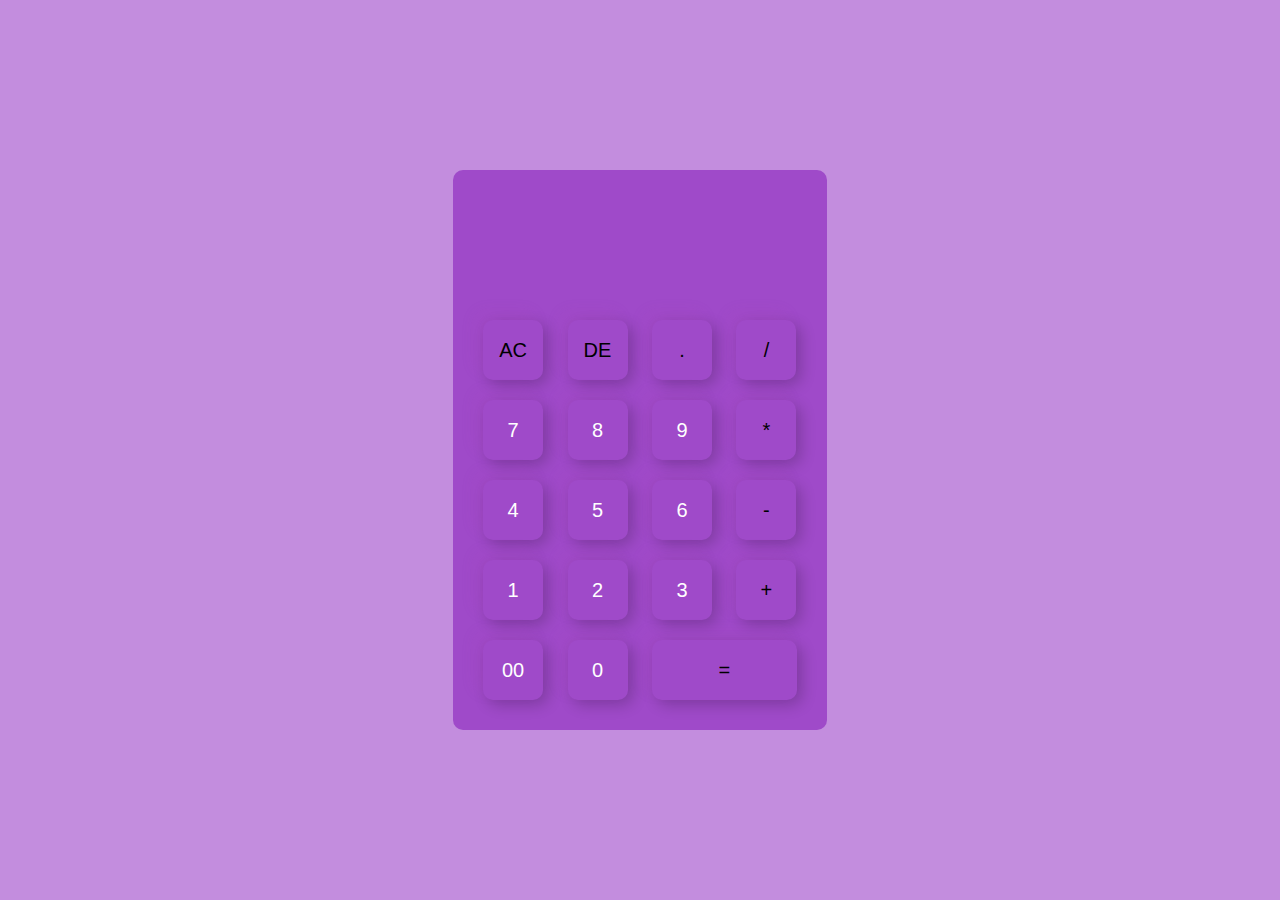
<file: index.html>
<!DOCTYPE html>
<html>
    <head>
        <meta name="viewport" content="width=device-width, initial-scale=1.0">
        <title>Calculator using javascript</title>
        <link rel="stylesheet" href="style.css">
    </head>
    <body>

        <div class="container">
            <div class="calculator">
                <form>
                    <div class="display">
                        <input type="text" name="display">
                    </div>
                    <div>
                        <input type="button" value="AC" onclick="display.value = ''" class="operator">
                        <input type="button" value="DE" onclick="display.value = display.value.toString().slice(0,-1)" class="operator">
                        <input type="button" value="." onclick="display.value += '.'" class="operator">
                        <input type="button" value="/" onclick="display.value += '/'" class="operator">
                    </div>
                    <div>
                        <input type="button" value="7" onclick="display.value += '7'">
                        <input type="button" value="8" onclick="display.value += '8'">
                        <input type="button" value="9" onclick="display.value += '9'">
                        <input type="button" value="*" onclick="display.value += '*'" class="operator">
                    </div>
                    <div>
                        <input type="button" value="4" onclick="display.value += '4'">
                        <input type="button" value="5" onclick="display.value += '5'">
                        <input type="button" value="6" onclick="display.value += '6'">
                        <input type="button" value="-" onclick="display.value += '-'" class="operator">
                    </div>
                    <div>
                        <input type="button" value="1" onclick="display.value += '1'">
                        <input type="button" value="2" onclick="display.value += '2'">
                        <input type="button" value="3" onclick="display.value += '3'">
                        <input type="button" value="+" onclick="display.value += '+'" class="operator">
                    </div>
                    <div>
                        <input type="button" value="00" onclick="display.value += '00'">
                        <input type="button" value="0" onclick="display.value += '0'">
                        <input type="button" value="="  onclick="display.value = eval(display.value)" class="equal operator">
                    </div>
                </form>
            </div>
        </div>
    </body>
</html>
</file>
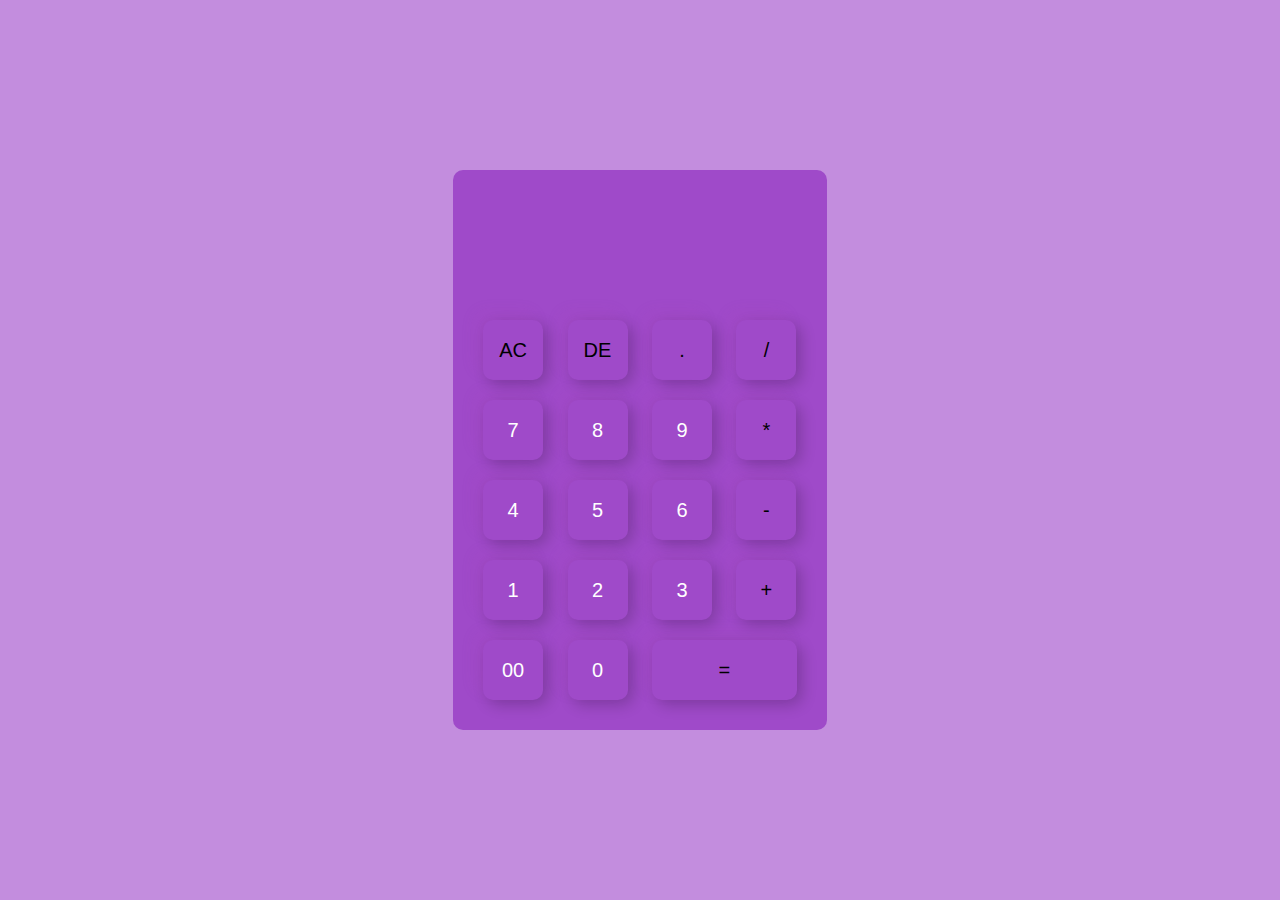
<file: calcu.html>
<!DOCTYPE html>
<html>
    <head>
        <meta name="viewport" content="width=device-width, initial-scale=1.0">
        <title>Calculator using javascript</title>
        <link rel="stylesheet" href="calcu.css">
    </head>
    <body>

        <div class="container">
            <div class="calculator">
                <form>
                    <div class="display">
                        <input type="text" name="display">
                    </div>
                    <div>
                        <input type="button" value="AC" onclick="display.value = ''" class="operator">
                        <input type="button" value="DE" onclick="display.value = display.value.toString().slice(0,-1)" class="operator">
                        <input type="button" value="." onclick="display.value += '.'" class="operator">
                        <input type="button" value="/" onclick="display.value += '/'" class="operator">
                    </div>
                    <div>
                        <input type="button" value="7" onclick="display.value += '7'">
                        <input type="button" value="8" onclick="display.value += '8'">
                        <input type="button" value="9" onclick="display.value += '9'">
                        <input type="button" value="*" onclick="display.value += '*'" class="operator">
                    </div>
                    <div>
                        <input type="button" value="4" onclick="display.value += '4'">
                        <input type="button" value="5" onclick="display.value += '5'">
                        <input type="button" value="6" onclick="display.value += '6'">
                        <input type="button" value="-" onclick="display.value += '-'" class="operator">
                    </div>
                    <div>
                        <input type="button" value="1" onclick="display.value += '1'">
                        <input type="button" value="2" onclick="display.value += '2'">
                        <input type="button" value="3" onclick="display.value += '3'">
                        <input type="button" value="+" onclick="display.value += '+'" class="operator">
                    </div>
                    <div>
                        <input type="button" value="00" onclick="display.value += '00'">
                        <input type="button" value="0" onclick="display.value += '0'">
                        <input type="button" value="="  onclick="display.value = eval(display.value)" class="equal operator">
                    </div>
                </form>
            </div>
        </div>
    </body>
</html>
</file>
<file: style.css>
*{
    margin: 0;
    padding: 0;
    font-family: Verdana, Geneva, Tahoma, sans-serif;
    box-sizing: border-box;
}

.container{
    width: 100%;
    height: 100vh;
    background: #c38dde;
    display: flex;
    align-items: center;
    justify-content: center;
}

.calculator{
    background: #9f4ac9;
    padding: 20px;
    border-radius: 10px;
}

.calculator form input{
    border: 0;
    outline: 0;
    width: 60px;
    height: 60px;
    border-radius: 10px;
    box-shadow: -8px -8px 15px rgba(179, 71, 177, 0.1),5px 5px 15px rgba(0,0,0,0.2);
    background: transparent;
    font-size: 20px;
    color: #fff;
    cursor: pointer;
    margin: 10px;
}

form .display{
    display: flex;
    justify-content: flex-end;
    margin: 20px 0;
}

form .display input{
    text-align: right;
    flex: 1;
    font-size: 45px;
    box-shadow: none;
}

form input.equal
{
    width: 145px;
}

form input.operator{
    color: black;
}
</file>
<file: calcu.css>
*{
    margin: 0;
    padding: 0;
    font-family: Verdana, Geneva, Tahoma, sans-serif;
    box-sizing: border-box;
}

.container{
    width: 100%;
    height: 100vh;
    background: #c38dde;
    display: flex;
    align-items: center;
    justify-content: center;
}

.calculator{
    background: #9f4ac9;
    padding: 20px;
    border-radius: 10px;
}

.calculator form input{
    border: 0;
    outline: 0;
    width: 60px;
    height: 60px;
    border-radius: 10px;
    box-shadow: -8px -8px 15px rgba(179, 71, 177, 0.1),5px 5px 15px rgba(0,0,0,0.2);
    background: transparent;
    font-size: 20px;
    color: #fff;
    cursor: pointer;
    margin: 10px;
}

form .display{
    display: flex;
    justify-content: flex-end;
    margin: 20px 0;
}

form .display input{
    text-align: right;
    flex: 1;
    font-size: 45px;
    box-shadow: none;
}

form input.equal
{
    width: 145px;
}

form input.operator{
    color: black;
}
</file>
